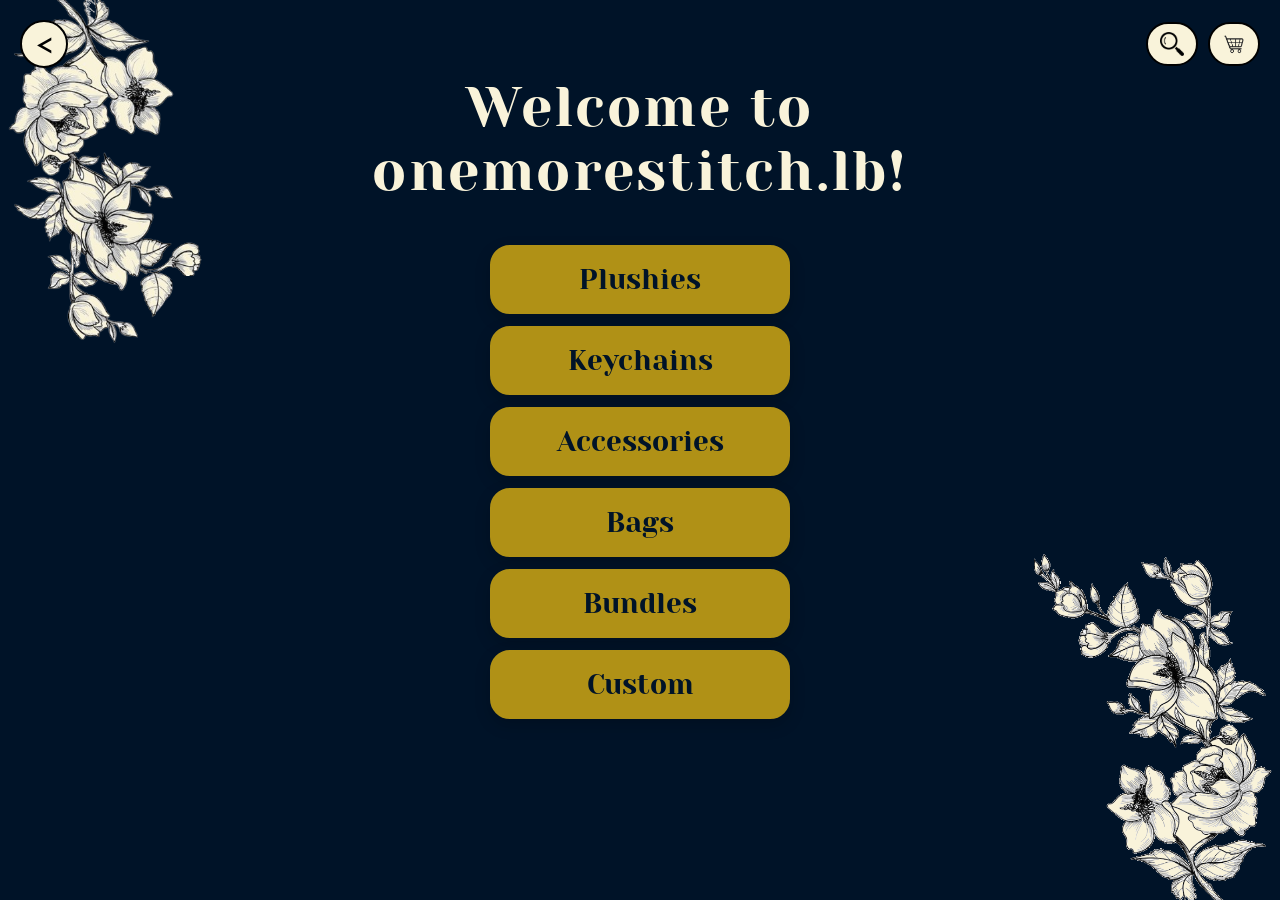
<file: index.html>
<!DOCTYPE html>
<!-- Tells the browser this is an HTML5 document -->

<html lang="en">
<!-- The whole webpage starts here -->

<head>
    
    <meta charset="UTF-8">
    <!-- Allows special characters like é, emojis, etc. -->

    <meta name="viewport" content="width=device-width, initial-scale=1.0">
    <!-- Makes the website fit nicely on phones -->

    <title>onemorestitch.lb</title>
    <!-- This is the text shown on the browser tab -->

    <link rel="preconnect" href="https://fonts.googleapis.com">
    <link rel="preconnect" href="https://fonts.gstatic.com" crossorigin>
    <link href="https://fonts.googleapis.com/css2?family=Yeseva+One&display=swap" rel="stylesheet">


    <link rel="stylesheet" href="style.css">
    <!-- Connects this page to style.css -->


</head>

<body>

    <div class="site-header">
        <button class="home-button" id="homeButton" type="button" aria-label="Back to homepage"><span aria-hidden="true">&lt;</span></button>
        <div class="header-actions">
            <div class="search-box" id="searchBox">
                <input type="text" class="search-input" id="searchInput" placeholder="What are you looking for?" aria-label="Search products">
                <span class="search-hint" id="searchHint">What are you looking for?</span>
                <div class="search-results" id="searchResults"></div>
            </div>
            <button class="search-toggle" id="searchToggle" type="button"><img src="search.png" alt="search"></button>
            <a href="cart.html" class="cart-button" id="cartButton" aria-label="Cart">
                <img src="cart-removebg-preview.png" alt="cart">
                <span class="cart-badge hidden" id="cartBadge">0</span>
            </a>
        </div>
    </div>

    <!-- Main container -->
    <div class="container">

        <h1 class="page-title-spacing">Welcome to <br> onemorestitch.lb!</h1>
        <!-- Each button takes the user to another page -->

        <a href="plushies.html" class="button">
            Plushies
        </a>

        <a href="keychains.html" class="button">
            Keychains
        </a>

        <a href="accessories.html" class="button">
            Accessories
        </a>

        <a href="bags.html" class="button">
            Bags
        </a>

        <a href="bundles.html" class="button">
            Bundles
        </a>

        <a href="https://forms.gle/4Tx4J1RxLmWvnyVr7" class="button">
            Custom 
        </a>

    </div>

</body>

<script src="site-ui.js"></script>
<script src="cart-badge.js"></script>

</html>
</file>
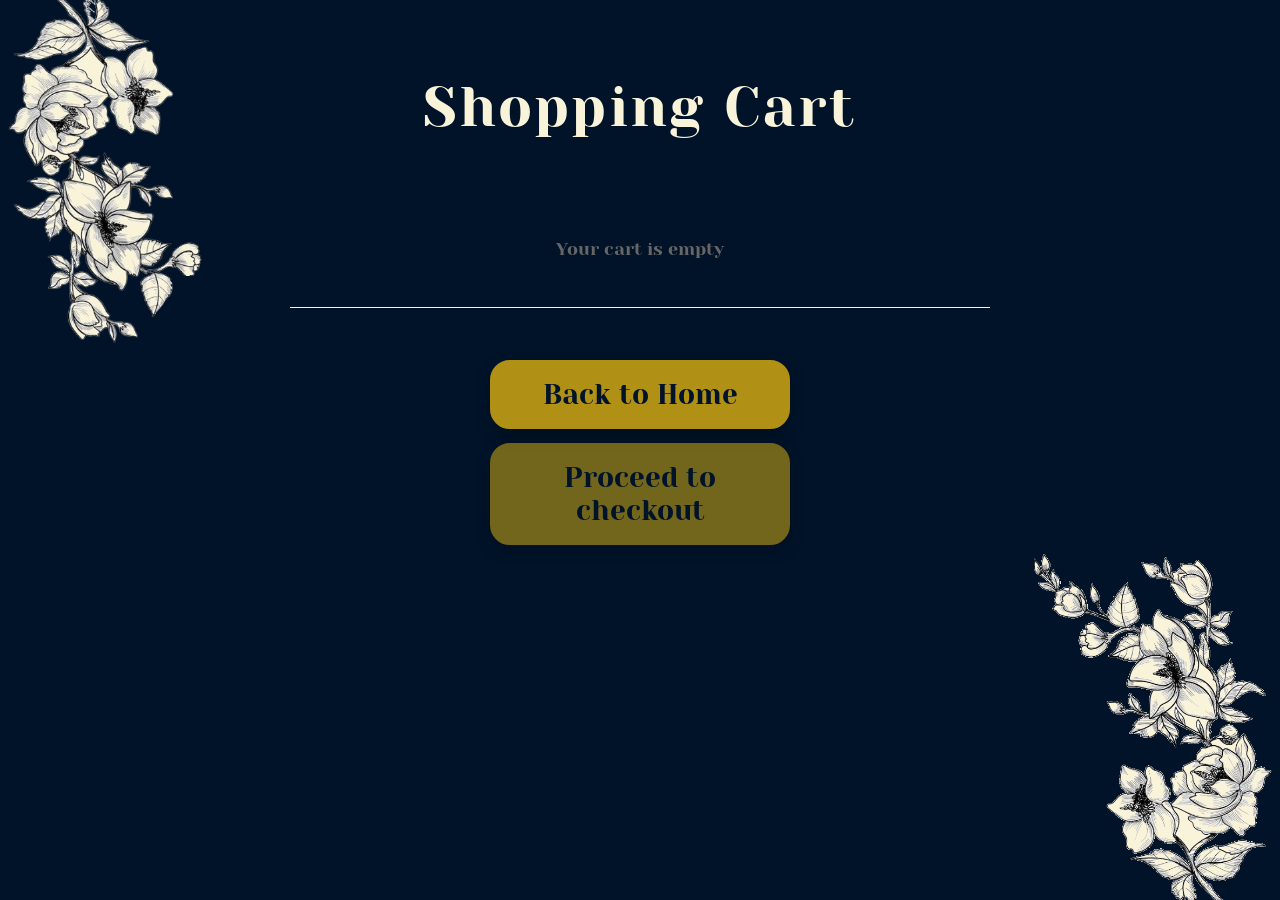
<file: cart.html>
<!DOCTYPE html>
<html lang="en">
<head>
    <meta charset="UTF-8">
    <meta name="viewport" content="width=device-width, initial-scale=1.0">
    <title>Shopping Cart</title>
    <link rel="preconnect" href="https://fonts.googleapis.com">
    <link rel="preconnect" href="https://fonts.gstatic.com" crossorigin>
    <link href="https://fonts.googleapis.com/css2?family=Yeseva+One&display=swap" rel="stylesheet">

    <link rel="stylesheet" href="style.css">
    <style>
        .cart-page .site-header {
            display: none;
        }
    </style>
</head>
<body class="cart-page">

<div class="container">
    <h1>Shopping Cart</h1>

    <div id="cartContainer" class="cart-container">
        <div id="emptyMessage" class="empty-message">Your cart is empty</div>
        <div id="cartItems" class="cart-items"></div>
        <div id="cartSummary" class="cart-summary hidden"></div>
    </div>

    <div class="cart-actions">
        <a href="index.html" class="button secondary-button">
            Back to Home
        </a>
        <a href="checkout.html" class="button">
            Proceed to checkout
        </a>
    </div>
</div>

<script src="cart-page.js"></script>

</body>
</html>
</file>
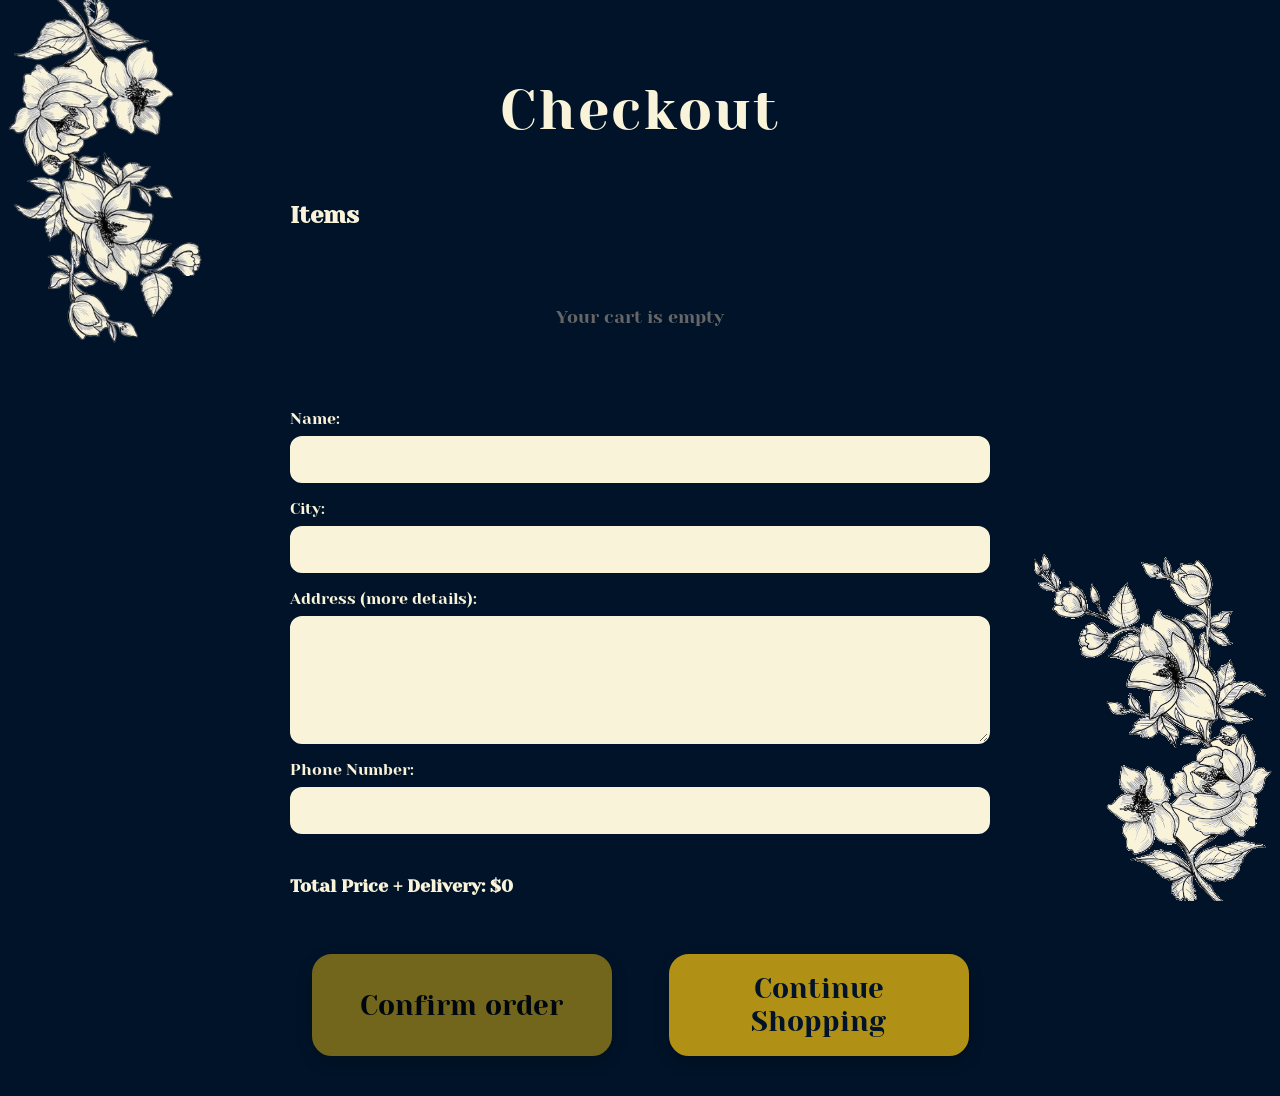
<file: checkout.html>
<!DOCTYPE html>
<html lang="en">
<head>
    <meta charset="UTF-8">
    <meta name="viewport" content="width=device-width, initial-scale=1.0">
    <title>Checkout</title>
    <link rel="preconnect" href="https://fonts.googleapis.com">
    <link rel="preconnect" href="https://fonts.gstatic.com" crossorigin>
    <link href="https://fonts.googleapis.com/css2?family=Yeseva+One&display=swap" rel="stylesheet">

    <link rel="stylesheet" href="style.css">
</head>
<body>
<div class="container checkout-page">
    <h1>Checkout</h1>

    <div class="checkout-summary">
        <h2>Items</h2>
        <div id="checkoutItems" class="checkout-items"></div>
    </div>

    <form id="checkoutForm" class="checkout-form">
        <label class="checkout-field">
            <span>Name:</span>
            <input type="text" id="nameInput" name="name" required>
        </label>

        <label class="checkout-field">
            <span>City:</span>
            <input type="text" id="cityInput" name="city" required>
        </label>

        <label class="checkout-field">
            <span>Address (more details):</span>
            <textarea id="addressInput" name="address" rows="4" required></textarea>
        </label>

        <label class="checkout-field">
            <span>Phone Number:</span>
            <input type="tel" id="phoneInput" name="phone" required>
        </label>

        <p id="deliveryTotal" class="checkout-total"></p>

        <div class="checkout-actions">
            <!-- Confirm order button styles: see .checkout-button in style.css -->
            <button type="submit" class="button checkout-button" disabled>Confirm order</button>
            <!-- Back / continue-shopping button styles: see .secondary-button in style.css -->
            <a href="index.html" class="button secondary-button">Continue Shopping</a>
        </div>
    </form>
</div>

<div id="thankYouModal" class="modal" aria-hidden="true">
    <div class="modal-content thank-you-modal">
        <h2>Thank you for shopping with onemorestitch.lb!</h2>
        <div id="thankYouSummary" class="thank-you-summary"></div>
        <div class="checkout-actions">
            <a href="index.html" class="button secondary-button">Continue Shopping</a>
        </div>
    </div>
</div>

<script src="checkout.js"></script>
</body>
</html>
</file>
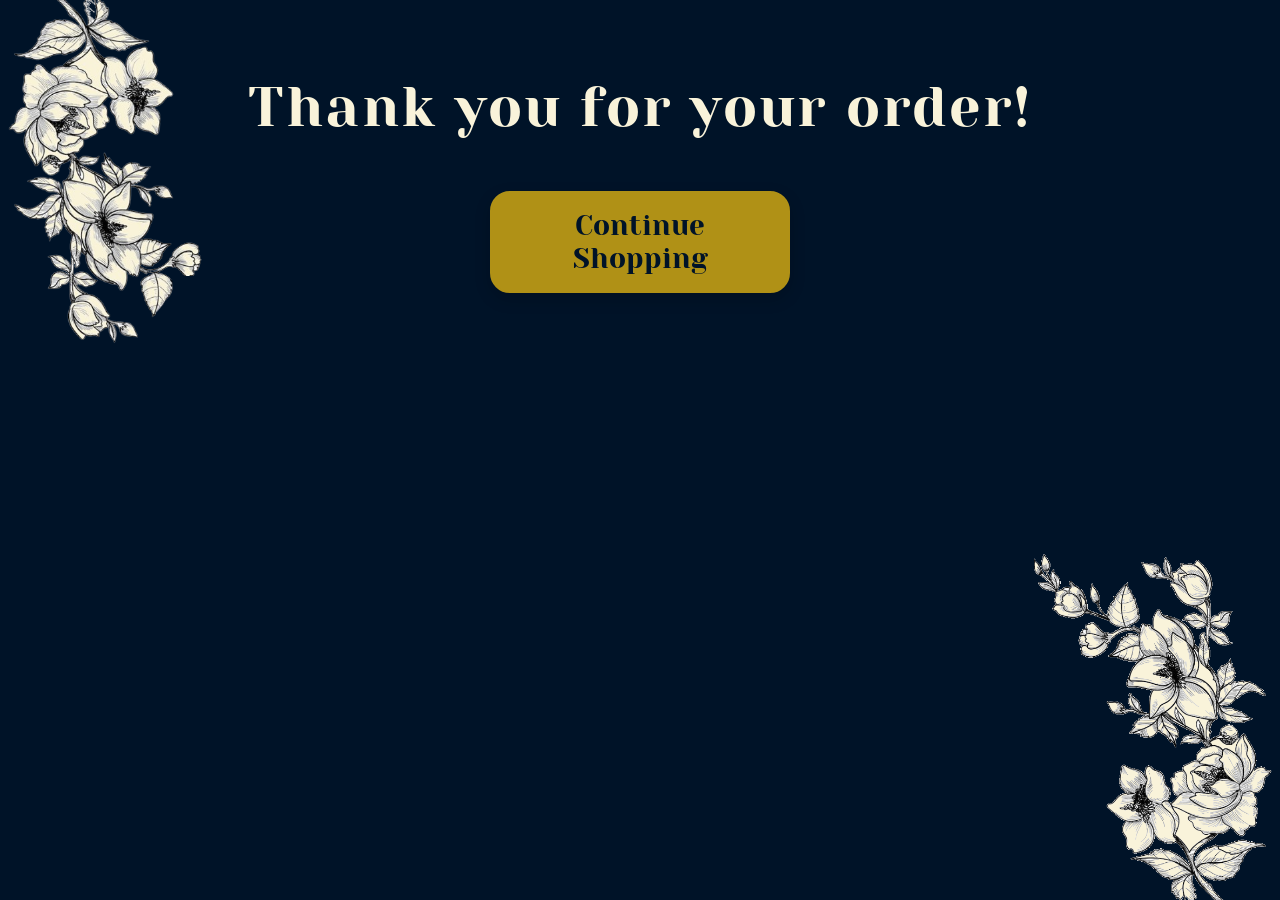
<file: thankyou.html>
<!DOCTYPE html>
<html lang="en">

<head>
<meta charset="UTF-8">
<meta name="viewport" content="width=device-width, initial-scale=1.0">

<title>Thank You</title>
<link rel="preconnect" href="https://fonts.googleapis.com">
    <link rel="preconnect" href="https://fonts.gstatic.com" crossorigin>
    <link href="https://fonts.googleapis.com/css2?family=Yeseva+One&display=swap" rel="stylesheet">

<link rel="stylesheet" href="style.css">

</head>

<body>

<div class="container">

<h1>Thank you for your order!</h1>

<div id="orderSummary"></div>

<!-- Continue shopping button -->
<a href="index.html" class="button secondary-button">
    Continue Shopping
</a>

</div>


<script>

const order = JSON.parse(localStorage.getItem("lastOrder"));

const summary = document.getElementById("orderSummary");

if(order){

summary.innerHTML = `

<h2>Order Summary</h2>

<p><strong>Name:</strong> ${order.name}</p>

<p><strong>City:</strong> ${order.city}</p>

<p><strong>Address:</strong> ${order.address}</p>

<p><strong>Phone:</strong> ${order.phone}</p>


<h3>Item(s):</h3>

${order.items.map(item => 
`<p>${item.quantity}x ${item.title}</p>`
).join("")}


<h3>Total: $${Number(order.total).toFixed(2)}</h3>

`;

}

</script>


</body>
</html>
</file>
<file: style.css>
@import url('https://fonts.googleapis.com/css2?family=Poppins:wght@300;400;500;600&display=swap');

/* Makes the whole page use this font */

body{

    font-family: 'Yeseva One', serif;
    font-weight: 400;
    margin:0;
    min-height:100vh;
    background-color:#001328;
    background-image: url("flower-top-right-removebg-preview.png"), url("flower-bottom-left.png");
    background-repeat: no-repeat, no-repeat;
    background-position: top left, bottom right;
    background-size: 290px auto, 290px auto;
    background-attachment: fixed, fixed;
    color:#f9f3da;

}

button,
input,
textarea,
select,
a,
.button,
.inquire-button,
.instagram-button,
.add-to-cart-button,
.cart-control-btn,
.keychain-option {
    font-family: 'Yeseva One', serif;
}

body.modal-open {
    overflow: hidden;
}

.site-header {
    position: fixed;
    top: 20px;
    left: 20px;
    right: 20px;
    display: flex;
    align-items: center;
    justify-content: space-between;
    gap: 10px;
    z-index: 900;
}

.header-actions {
    display: flex;
    align-items: center;
    gap: 10px;
    margin-left: auto;
}

.home-button,
.search-toggle,
.cart-button {
    border: 2px solid black;
    background: #f9f3da;
    color: black;
    border-radius: 999px;
    padding: 8px 12px;
    cursor: pointer;
    text-decoration: none;
    display: inline-flex;
    align-items: center;
    justify-content: center;
    position: relative;
    transition: background 0.2s ease, color 0.2s ease;
}

.home-button {
    width: 48px;
    height: 48px;
    font-size: 28px;
    line-height: 1;
    font-weight: 700;
    padding: 0;
}

.search-box {
    display: none;
    align-items: center;
    position: relative;
}

.search-box.active {
    display: flex;
}

.search-input {
    width: 180px;
    padding: 10px 14px;
    border-radius: 999px;
    border: 2px solid black;
    background: #f9f3da;
    color: #4d4d4d;
    font-size: 14px;
    outline: none;
}

.search-input::placeholder {
    color: #6b6b6b;
}

.search-toggle,
.cart-button {
    font-size: 20px;
}

.home-button:hover,
.search-toggle:hover,
.cart-button:hover {
    background: black;
    color: #f9f3da;
}

.search-toggle img,
.cart-button img {
    width: 24px;
    height: 24px;
    object-fit: contain;
}

.cart-badge {
    position: absolute;
    top: -8px;
    right: -8px;
    background: black;
    color: #f9f3da;
    border-radius: 50%;
    width: 22px;
    height: 22px;
    display: flex;
    align-items: center;
    justify-content: center;
    font-size: 12px;
    font-weight: bold;
}

.cart-badge.hidden {
    display: none;
}

.search-results {
    display: none;
    position: absolute;
    top: calc(100% + 8px);
    left: 0;
    width: 100%;
    background: #f9f3da;
    border: 2px solid black;
    border-radius: 14px;
    box-shadow: 0 6px 16px rgba(0,0,0,0.15);
    overflow: hidden;
    z-index: 1000;
}

.search-results.active {
    display: block;
}

.search-result-item {
    display: block;
    padding: 10px 12px;
    color: black;
    text-decoration: none;
    border-bottom: 1px solid #f9f3da;
}

.search-result-item:hover {
    background: #f9f3da;
}

.search-result-item.no-result {
    color: #666;
}

.search-hint {
    position: absolute;
    left: 14px;
    top: 50%;
    transform: translateY(-50%);
    pointer-events: none;
    color: #8d8d8d;
    font-size: 14px;
    white-space: nowrap;
}

.search-hint.hidden {
    display: none;
}

.search-input:focus ~ .search-hint {
    display: none;
}

.no-results-message {
    text-align: center;
    padding: 40px 20px;
    margin: 20px 0;
}

.no-results-message.hidden {
    display: none;
}

.no-results-message h2 {
    font-size: 24px;
    color: #666;
    margin: 0;
}

.results-container {
    min-height: 200px;
    margin: 40px 0;
}


.search-hint.hidden {
    display: none;
}

.search-input:focus ~ .search-hint {
    display: none;
}


/* This controls the whole box holding everything */

.container{

    display:flex;

    flex-direction:column;

    align-items:center;
    width:min(100%, 1100px);
    margin:0 auto;
    padding:37px 20px 40px;
    box-sizing:border-box;
    position: relative;
    overflow: hidden;

}



.container > * {
    position: relative;
    z-index: 1;
}


/* The title */

h1{

    text-align:center;

    font-size:clamp(32px, 5vw, 56px);
    font-weight:300;
    margin-bottom:40px;
    color:#f9f3da;
    letter-spacing:0.04em;

}

.page-title-spacing {
    margin-bottom: 30px;
}


/* ========================== */
/* BACK BUTTON */
/* ========================== */

/* Every button */

.button{
    cursor: pointer;
    width:min(300px, 100%);

    padding:16px 20px;

    margin:12px auto 0;

    text-align:center;

    text-decoration:none;

    color:#001328;

    border:2px solid #b09116;

    border-radius:20px;

    font-size:clamp(18px, 2.8vw, 28px);

    transition:0.3s;
    box-sizing:border-box;
    background:#b09116;
    box-shadow:0 6px 16px rgba(0,0,0,0.18);
    display: block;

}


/* What happens when the mouse hovers */

.button:hover{

    background:#000000;

    color:#f9f3da;

}

.button:disabled,
.button.disabled,
.button[aria-disabled="true"],
a.button.disabled,
a.button[aria-disabled="true"],
.add-to-cart-button:disabled,
.add-to-cart-button.disabled,
.checkout-button:disabled,
.secondary-button:disabled {
    cursor: not-allowed;
    opacity: 0.65;
}

.button:hover:disabled,
.button.disabled:hover,
.add-to-cart-button:hover:disabled,
.add-to-cart-button.disabled:hover,
.checkout-button:hover:disabled,
.secondary-button:hover:disabled {
    cursor: not-allowed;
}


.button:disabled:hover,
.button.disabled:hover,
.add-to-cart-button:disabled:hover,
.add-to-cart-button.disabled:hover,
.checkout-button:disabled:hover,
.secondary-button:disabled:hover {
    background: #b09116;
    color: #001328;
    cursor: not-allowed;
}

.modal {
    position: fixed;
    inset: 0;
    background: rgba(0, 0, 0, 0.75);
    display: none;
    justify-content: center;
    align-items: center;
    padding: 20px;
    z-index: 1000;
}

/* Page-specific tweak: keychains Back button should be compact */
.keychains-page .button {
    width: auto;
    min-width: 140px;
    padding: 12px 16px;
    font-size: clamp(16px, 2.2vw, 24px);
    display: inline-block;
}

.modal.active {
    display: flex;
}

.modal-content {
    background: #f9f3da;
    color: #001328;
    padding: 24px;
    border-radius: 20px;
    width: min(90vw, 500px);
    max-height: 90vh;
    overflow-y: auto;
    text-align: center;
    position: relative;
}

.modal-close {
    position: absolute;
    top: 10px;
    right: 12px;
    border: none;
    background: transparent;
    font-size: 28px;
    cursor: pointer;
    color: #001328;
}

.detail-gallery {
    position: relative;
    display: flex;
    flex-direction: column;
    align-items: center;
    gap: 10px;
}

.detail-image {
    width: 100%;
    max-height: 360px;
    min-height: 240px;
    object-fit: cover;
    object-position: center;
    border-radius: 15px;
    border: 2px solid black;
    margin-bottom: 10px;
    background: #fefcf7;
}

.detail-name {
    font-size: 24px;
    margin: 8px 0;
    color: #001328;
}

.detail-price {
    font-size: 18px;
    color: #001328;
    margin-bottom: 12px;
}

.detail-description {
    font-size: 16px;
    line-height: 1.5;
    margin-bottom: 16px;
    color: #001328;
}

.inquire-button,
.instagram-button,
.add-to-cart-button {
    display: inline-block;
    text-decoration: none;
    color: #001328;
    border: 2px solid #b09116;
    border-radius: 20px;
    padding: 12px 18px;
    margin: 8px 6px;
    font-size: 16px;
    background: #b09116;
    cursor: pointer;
}

.inquire-button:hover,
.instagram-button:hover,
.add-to-cart-button:hover {
    background: #000000;
    color: #f9f3da;
}

.modal-actions {
    display: flex;
    justify-content: center;
    flex-wrap: wrap;
    gap: 8px;
    margin-top: 12px;
}

.hidden {
    display: none;
}

/* ========================== */
/* ADD TO CART BUTTON */
/* ========================== */

/* Cart Page Styles */

.cart-container {
    width: 100%;
    max-width: 700px;
    margin: 20px 0;
}

.empty-message {
    text-align: center;
    color: #666;
    padding: 40px;
    font-size: 18px;
}

.empty-message.hidden {
    display: none;
}

.cart-items {
    display: flex;
    flex-direction: column;
    gap: 0;
}

.cart-item {
    border-top: 1px solid #f9f3da;
    padding: 16px 0;
    display: flex;
    justify-content: space-between;
    align-items: flex-start;
    gap: 16px;
    color: #f9f3da;
}

.cart-item:last-child {
    border-bottom: none;
    padding-bottom: 20px;
    margin-bottom: 12px;
}

.cart-item-name-price {
    flex: 1;
    display: flex;
    justify-content: space-between;
    align-items: center;
    gap: 40px;
}

.cart-item-name {
    font-weight: 500;
    flex: 1;
    color: #f9f3da;
}

.cart-item-price {
    white-space: nowrap;
    font-size: 16px;
    color: #f9f3da;
}

.cart-item-controls {
    display: flex;
    align-items: center;
    gap: 8px;
}

.controls-box {
    display: inline-flex;
    border: 2px solid black;
    border-radius: 8px;
    overflow: hidden;
    height: 32px;
}

.cart-control-btn {
    background: #f9f3da;
    color: black;
    border: none;
    border-right: 1px solid black;
    padding: 0 8px;
    cursor: pointer;
    font-size: 16px;
    font-weight: bold;
    height: 100%;
    display: flex;
    align-items: center;
    justify-content: center;
    flex: 0 0 auto;
}

.cart-control-btn:last-child {
    border-right: none;
}

.cart-control-btn:hover:not(:disabled) {
    background: #f9f3da;
}

.cart-control-btn:disabled {
    background: #f9f3da;
    color: #a0a0a0;
    cursor: not-allowed;
}

.cart-notification {
    position: fixed;
    top: 50%;
    left: 50%;
    transform: translate(-50%, -50%);
    background: #000000;
    border: 2px solid black;
    border-radius: 20px;
    padding: 20px 30px;
    font-size: 18px;
    text-align: center;
    z-index: 2000;
    opacity: 0;
    transition: opacity 0.3s ease;
    box-shadow: 0 4px 12px rgba(0,0,0,0.2);
}

.cart-notification.show {
    opacity: 1;
}

.cart-quantity-input {
    border: none;
    border-right: 1px solid black;
    background: #f9f3da;
    text-align: center;
    width: 40px;
    font-size: 14px;
    font-weight: bold;
}

.cart-quantity-input:focus {
    outline: none;
}

.cart-remove-btn {
    background: #f9f3da;
    border: 2px solid black;
    border-radius: 4px;
    padding: 4px 8px;
    cursor: pointer;
    font-size: 14px;
    font-weight: 300;
    color: black;
}

.cart-remove-btn:hover {
    background: black;
    color: #f9f3da;
}

cart.html .site-header {
    display: none;
}

.cart-summary {
    border-top: 1px solid #f9f3da;
    padding-top: 16px;
    margin-top: 8px;
    display: flex;
    flex-direction: column;
    gap: 10px;
}

.cart-summary-total {
    font-size: 18px;
    font-weight: bold;
    color: #f9f3da;
}

.cart-actions {
    display: flex;
    flex-wrap: wrap;
    justify-content: center;
    gap: 14px;
    margin-top: 16px;
}

.cart-actions .button {
    margin: 0;
}

.cart-actions .button.disabled,
.cart-actions .button[aria-disabled="true"] {
    cursor: not-allowed;
    pointer-events: none;
    opacity: 0.65;
}

.cart-actions .button.disabled:hover,
.cart-actions .button[aria-disabled="true"]:hover {
    background: #b09116;
    color: #001328;
    cursor: not-allowed;
}

.secondary-button {
    background: #b09116;
    color: #001328;
}

.secondary-button:hover {
    background: #000000;
    color: #f9f3da;
}

.checkout-page {
    padding-top: 40px;
}

.checkout-summary {
    width: min(100%, 700px);
    margin-bottom: 24px;
    color: #f9f3da;
}

.checkout-items {
    display: flex;
    flex-direction: column;
    gap: 10px;
}

.checkout-item-row {
    display: flex;
    justify-content: space-between;
    align-items: center;
    gap: 12px;
    padding: 10px 0;
    border-bottom: 1px solid #f9f3da;
    color: #f9f3da;
}

.checkout-item-main {
    display: flex;
    align-items: center;
    gap: 8px;
    flex: 1;
}

.checkout-item-qty {
    font-weight: bold;
}

.checkout-item-price {
    white-space: nowrap;
}

.checkout-form {
    width: min(100%, 700px);
    display: flex;
    flex-direction: column;
    gap: 16px;
}

.checkout-field {
    display: flex;
    flex-direction: column;
    gap: 8px;
    font-size: 16px;
    color: #f9f3da;
}

.checkout-field input,
.checkout-field textarea {
    padding: 12px;
    border: 2px solid #f9f3da;
    border-radius: 12px;
    font-size: 16px;
    background: #f9f3da;
    color: #001328;
}

.checkout-field textarea {
    min-height: 100px;
    resize: vertical;
}

.checkout-total {
    font-size: 18px;
    font-weight: bold;
    padding-top: 8px;
    color: #f9f3da;
}

.checkout-actions {
    display: flex;
    flex-wrap: wrap;
    justify-content: center;
    gap: 14px;
    margin-top: 12px;
}

.checkout-button {
    cursor: pointer;
    background:#b09116;
    color:#000000;
    border-color:#b09116;
}

.checkout-button:not(:disabled) {
    background:#b09116;
    color:#000000;
    border-color:#b09116;
}

.checkout-button:hover:not(:disabled) {
    background:#000000;
    color:#f9f3da;
}

.thank-you-modal {
    max-width: 480px;
}

.thank-you-summary {
    margin: 18px 0 8px;
    padding: 14px;
    border-radius: 12px;
    background: rgba(255,255,255,0.08);
    text-align: left;
    line-height: 1.6;
}

.thank-you-summary p {
    margin: 0 0 8px;
}

.keychain-option-picker,
.product-option-picker {
    margin-bottom: 12px;
    display: flex;
    flex-direction: column;
    gap: 8px;
}

.keychain-option-label,
.product-option-label {
    font-size: 15px;
    text-align: left;
}

.keychain-select-trigger,
.product-option-trigger {
    display: inline-flex;
    align-items: center;
    justify-content: space-between;
    min-width: 220px;
    padding: 10px 12px;
    border: 1px solid black;
    border-radius: 10px;
    background: #f9f3da;
    color: #4d4d4d;
    cursor: pointer;
    margin-left: 4px;
}

.keychain-option-menu,
.product-option-menu {
    display: flex;
    flex-direction: column;
    border: 1px solid black;
    border-radius: 10px;
    overflow: hidden;
    background: #f9f3da;
}

.keychain-option,
.product-option-choice {
    border: none;
    background: #f9f3da;
    text-align: left;
    padding: 10px 12px;
    cursor: pointer;
    font: inherit;
    color: black;
    transition: background-color 0.2s ease, color 0.2s ease;
}

.keychain-option + .keychain-option,
.product-option-choice + .product-option-choice {
    border-top: 1px solid black;
}

.keychain-option:hover,
.product-option-choice:hover {
    background: #d9d9d9;
    color: #001328;
    display: inline-flex;
    align-items: center;
    justify-content: space-between;
    min-width: 220px;
    padding: 10px 12px;
    border: 1px solid black;
    border-radius: 10px;
    background: #f9f3da;
    color: #4d4d4d;
    cursor: pointer;
    margin-left: 4px;
}

.keychain-option-menu {
    display: flex;
    flex-direction: column;
    border: 1px solid black;
    border-radius: 10px;
    overflow: hidden;
    background: #f9f3da;
}

.keychain-option {
    border: none;
    background: #f9f3da;
    text-align: left;
    padding: 10px 12px;
    cursor: pointer;
    font: inherit;
    color: black;
    transition: background-color 0.2s ease, color 0.2s ease;
}

.keychain-option + .keychain-option {
    border-top: 1px solid black;
}

.keychain-option:hover {
    background: #d9d9d9;
    color: #001328;
}

.add-to-cart-button:disabled,
.add-to-cart-button.disabled {
    opacity: 0.65;
    cursor: not-allowed;
}
/* bundles */
.old-price {
    position: relative;
    color: black;
    margin-right: 8px;
}

.old-price::after {
    content: "";
    position: absolute;
    left: 0;
    right: 0;
    top: 50%;
    height: 2px;
    background: red;
}

/* When the product card is hovered */
.product-card:hover .old-price {
    color: white;
}

.new-price {
    color: red;
    font-weight: bold;
}

/* ========================== */
/* PROCEED TO CHECKOUT BUTTON */
/* ========================== */

/* ========================== */
/* BACK TO HOME BUTTON */
/* ========================== */

/* ========================== */
/* INQUIRE BUTTON */
/* ========================== */

/* ========================== */
/* CONFIRM ORDER BUTTON */
/* ========================== */

/* ========================== */
/* CONTINUE SHOPPING BUTTON */
/* ========================== */

/* ========================================= */
/* PRODUCT GRID                              */
/* ========================================= */

/* Holds all product cards */

.product-grid {
    display: flex;
    flex-wrap: wrap;
    justify-content: center;
    gap: 32px;
    width: 100%;
    margin-top: 0px;
    margin-bottom: 15px;
}

.product-card {
    cursor: pointer;
    font-family: 'Cormorant Garamond', Georgia, serif;
    width: calc(25% - 24px);
    min-width: 220px;
    text-align: center;
    background: #f9f3da;
    color:#001328;
    border: 1px solid #aa8c15;
    border-radius: 24px;
    padding: 16px 12px;
    box-shadow: 0 8px 18px rgba(0,0,0,0.16);
}

.product-card:hover {
    background: #000000;
    color: #f9f3da;
}

.product-card img {
    width: 250px;
    height: 250px;
    object-fit: contain;
    object-position: center;
    border-radius: 25px;
    border: 2px solid black;
    background: #fefcf7;
}

.image-container {
    position: relative;
    width: min(100%, 250px);
    aspect-ratio: 1 / 1;
    margin: 0 auto;
    overflow: hidden;
    border-radius: 25px;
    background: #fefcf7;
}

.image-container img {
    width: 100%;
    height: 100%;
    object-fit: contain;
    object-position: center;
    border-radius: 25px;
    border: 2px solid black;
    display: block;
    background: #fefcf7;
}

.gallery-nav,
.gallery-controls {
    position: absolute;
    inset: 0;
    display: flex;
    align-items: center;
    justify-content: space-between;
    padding: 0 10px;
    pointer-events: none;
}

.gallery-nav-button {
    pointer-events: auto;
    border: none;
    border-radius: 999px;
    width: 36px;
    height: 36px;
    background: rgba(0, 0, 0, 0.6);
    color: #f9f3da;
    cursor: pointer;
    font-size: 18px;
    display: flex;
    align-items: center;
    justify-content: center;
}

.gallery-dots {
    position: absolute;
    left: 50%;
    bottom: 10px;
    transform: translateX(-50%);
    display: flex;
    gap: 6px;
}

.gallery-dot {
    width: 10px;
    height: 10px;
    border-radius: 999px;
    border: none;
    background: rgba(255,255,255,0.7);
    cursor: pointer;
    padding: 0;
}

.gallery-dot.active {
    background: #001328;
}

.overlay {
    position: absolute;
    top: 0;
    left: 0;
    width: 100%;
    height: 100%;
    background: rgba(0, 0, 0, 0);
    border-radius: 25px;
    display: flex;
    justify-content: center;
    align-items: center;
    color: #f9f3da;
    font-size: 24px;
    font-weight: bold;
    opacity: 0;
    transition: 0.3s;
}

.image-container:hover .overlay {
    opacity: 1;
    background: rgba(0, 0, 0, 0.55);
}

@media (max-width: 768px) {
    body {
        background-attachment: scroll, scroll;
        background-size: 160px auto, 160px auto;
    }

    .site-header {
        top: 12px;
        right: 12px;
        left: 12px;
        justify-content: flex-end;
        flex-wrap: wrap;
    }

    .search-box {
        flex: 1 1 100%;
        order: 2;
        margin-top: 8px;
    }

    .search-input {
        width: 100%;
    }

    .container {
        padding-top: 140px;
    }

    .product-grid {
        gap: 24px;
    }

    .product-card {
        width: 100%;
        min-width: 0;
    }

    .cart-item {
        flex-direction: column;
        align-items: stretch;
    }

    .cart-item-controls {
        justify-content: space-between;
    }

    .checkout-actions,
    .cart-actions {
        flex-direction: row;
        align-items: stretch;
        justify-content: center;
    }

    .checkout-actions .button,
    .cart-actions .button {
        width: auto;
        flex: 1;
    }
}
</file>
